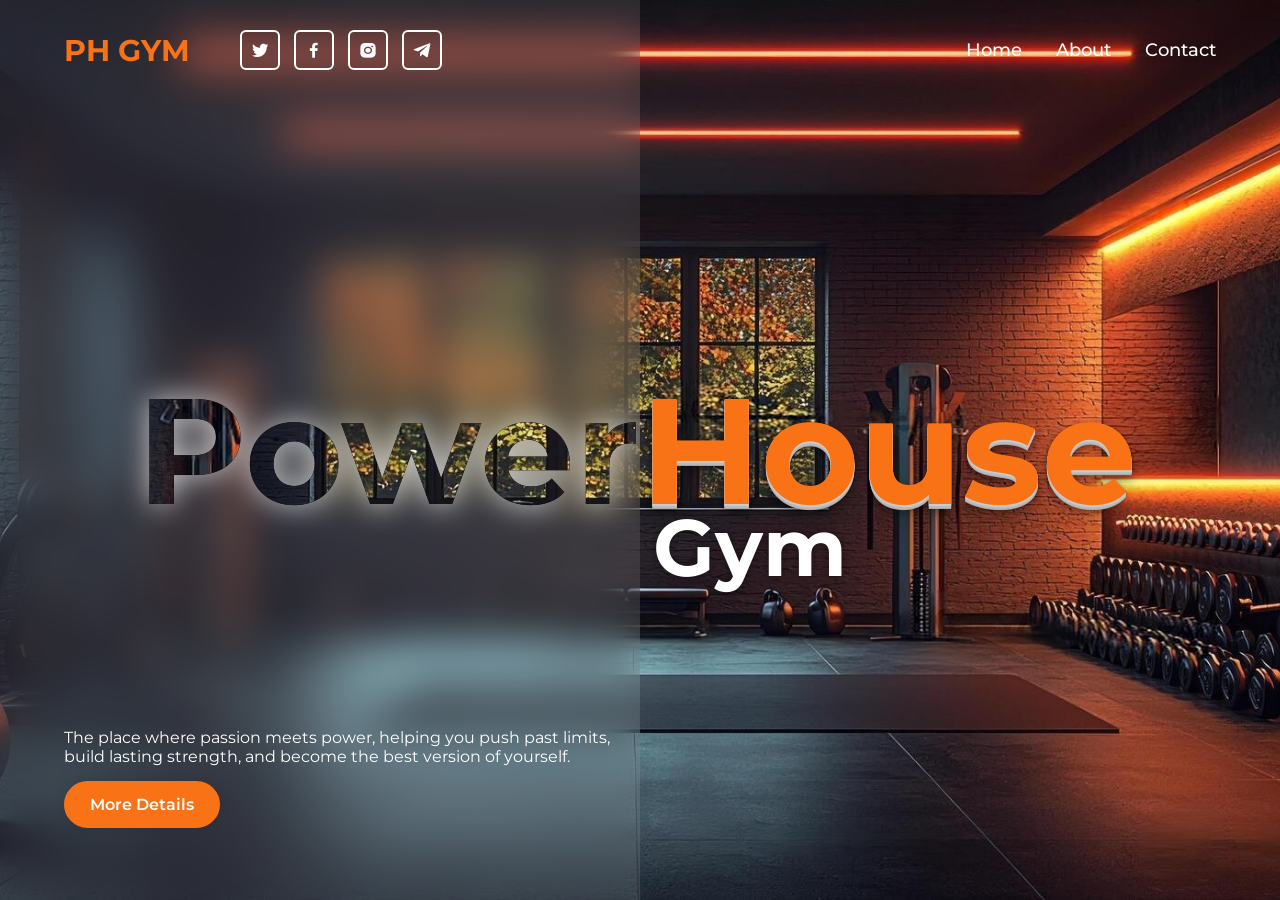
<file: index.html>
<!DOCTYPE html>
<html lang="en">
<head>
    <meta charset="UTF-8">
    <meta http-equiv="X-UA-Compatible" content="IE=edge">
    <meta name="viewport" content="width=device-width, initial-scale=1.0">
    <title>PH GYM</title>
    <link rel="stylesheet" href="style.css">
    <link href='https://unpkg.com/boxicons@2.1.4/css/boxicons.min.css' rel='stylesheet'>
    <script src="script.js"></script>
</head>

<body>

    <header class="header">
        <a href="#" class="logo">PH GYM</a>

        <div class="social-media">
            <a href="#"><i class='bx bxl-twitter' ></i></a>
            <a href="#"><i class='bx bxl-facebook'></i></a>
            <a href="#"><i class='bx bxl-instagram-alt' ></i></a>
            <a href="#"><i class='bx bxl-telegram' ></i></a>
        </div>

        <nav class="navbar">
            <a href="#">Home</a>
            <a href="about.html">About</a>
            <a href="contact.html">Contact</a>
        </nav>
    </header>

    <section class="banner">
        <div class="slider">

            <div class="slide active">
                <img src="gym.jpeg" alt="">
                <div class="left-info">
                    <div class="penetrte-blur">
                        <h1>Power</h1>
                    </div>
                    <div class="content">
                        <h3></h3>
                        <p>The place where passion meets power, 
                            helping you push past limits, build lasting strength, 
                            and become the best version of yourself.
                        </p>
                        <a href="#" class="btn">More Details</a>
                    </div>
                </div>
                <div class="right-info">
                    <h1>House</h1>
                    <h3>Gym</h3>
                </div>
            </div>

    </div>

        
    </section>

    <script src="script.js"></script>

</body>

</html>
</file>
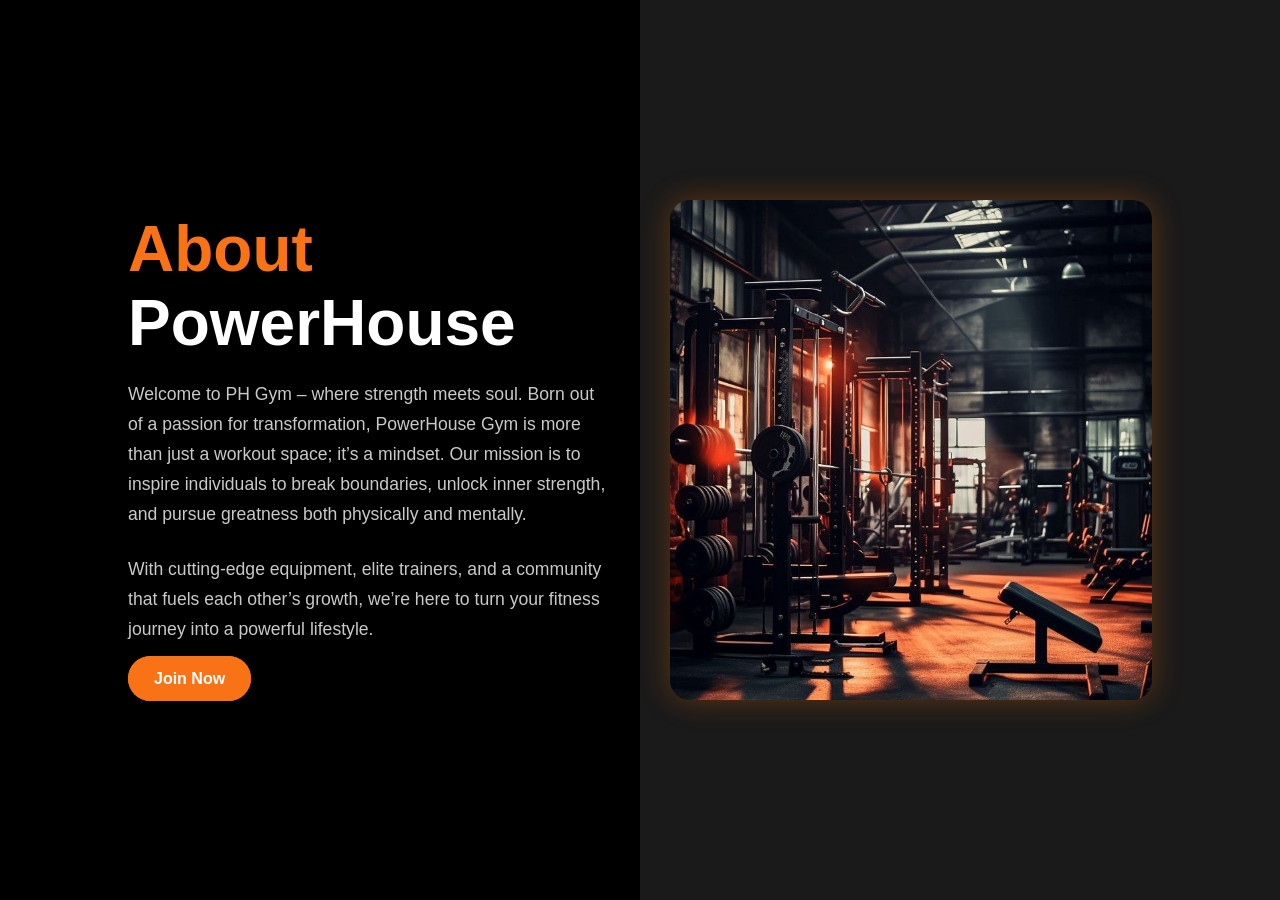
<file: about.html>
<!DOCTYPE html>
<html lang="en">
<head>
  <meta charset="UTF-8">
  <meta name="viewport" content="width=device-width, initial-scale=1.0">
  <title>About PH Gym</title>
  <link rel="stylesheet" href="style2.css">
</head>
<body>
  <section class="about-section">
    <div class="about-content">
      <h1><span>About</span> PowerHouse</h1>
      <p>
        Welcome to PH Gym – where strength meets soul. Born out of a passion for transformation, 
        PowerHouse Gym is more than just a workout space; it’s a mindset. Our mission is to inspire 
        individuals to break boundaries, unlock inner strength, and pursue greatness both physically and mentally.
      </p>
      <p>
        With cutting-edge equipment, elite trainers, and a community that fuels each other’s growth, 
        we’re here to turn your fitness journey into a powerful lifestyle.
      </p>
      <a href="contact.html" class="cta-button">Join Now</a>
    </div>
    <div class="about-image"></div>
  </section>
</body>
</html>
</file>
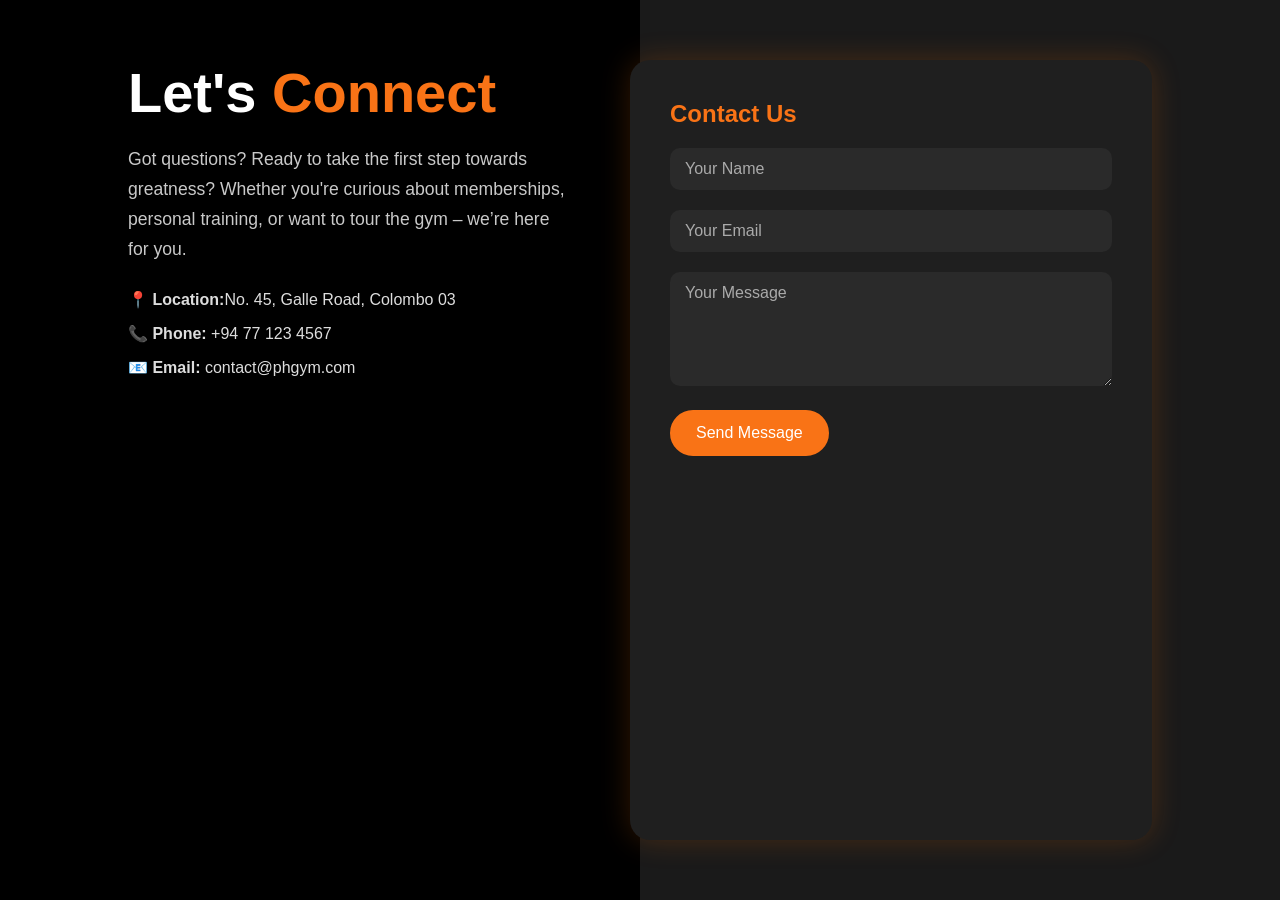
<file: contact.html>
<!DOCTYPE html>
<html lang="en">
<head>
  <meta charset="UTF-8" />
  <meta name="viewport" content="width=device-width, initial-scale=1.0"/>
  <title>Contact PowerHouse Gym</title>
  <link rel="stylesheet" href="style3.css" />
</head>
<body>
  <section class="contact-section">
    <div class="contact-info">
      <h1>Let's <span>Connect</span></h1>
      <p>
        Got questions? Ready to take the first step towards greatness? 
        Whether you're curious about memberships, personal training, or want to tour the gym – we’re here for you.
      </p>
      <ul>
        <li><strong>📍 Location:</strong>No. 45, Galle Road, Colombo 03</li>
        <li><strong>📞 Phone:</strong> +94 77 123 4567</li>
        <li><strong>📧 Email:</strong> contact@phgym.com</li>
      </ul>
    </div>
    
    <div class="contact-form">
      <form action="#" method="POST">
        <h2>Contact Us</h2>
        <input type="text" name="name" placeholder="Your Name" required />
        <input type="email" name="email" placeholder="Your Email" required />
        <textarea name="message" rows="5" placeholder="Your Message" required></textarea>
        <button type="submit">Send Message</button>
      </form>
    </div>
  </section>
</body>
</html>
</file>
<file: style.css>
@import url('https://fonts.googleapis.com/css2?family=Montserrat:wght@300;400;500;600;700;800;900&display=swap');

* {
    margin: 0;
    padding: 0;
    box-sizing: border-box;
    font-family: 'Montserrat', sans-serif;
  }

.header {
    position: fixed;
    top: 0;
    left: 0;
    width: 100%;
    padding: 30px 5%;
    background: transparent;
    display: flex;
    align-items: center;
    z-index: 100;
}

.logo {
    font-size: 30px;
    color: #f97316;
    text-decoration: none;
    font-weight: 700;
}

.social-media {
    margin: 0 auto 0 50px;
}

.social-media a {
    display: inline-flex;
    justify-content: center;
    align-items: center;
    width: 40px;
    height: 40px;
    background: transparent;
    border: 2px solid #fff;
    border-radius: 6px;
    text-decoration: none;
    margin-right: 10px;
    transition: .5s;
}

.social-media a:hover {
    background: #f97316;
    border: none;
}

.social-media a i {
    font-size: 20px;
    color: #fff;
    transition: .5s;
}

.social-media a:hover i {
    color: #444;
}

.navbar a {
    font-size: 18px;
    color: #fff;
    text-decoration: none;
    font-weight: 500;
    margin-left: 30px;
    text-shadow: 0 0 10px rgba(0, 0, 0, .2);
    transition: .5s;
}

.navbar a:hover {
    color: #f97316;
    transform: scale(1.05);
}

.banner {
    position: relative;
    width: 100%;
    height: 100wh;
}

.slider .slide {
    position: fixed;
    top: 0;
    left: 0;
    width: 100%;
    height: 100%;
    z-index: -1;
    overflow: hidden;
}

.slide img {
    width: 100%;
    height: 100%;
    object-fit: cover;
    pointer-events: none;
}

.slide .left-info {
    position: absolute;
    top: 0;
    left: 0;
    width: 50%;
    height: 100%;
}

.left-info .penetrte-blur {
    position: absolute;
    width: 100%;
    height: 100%;
    background: rgba(255, 255, 255, .1);
    backdrop-filter: blur(20px);
    display: flex;
    justify-content: flex-end;
    align-items: center;
    -webkit-mask: linear-gradient(#000 0 0),
    linear-gradient(#000 0 0);
    -webkit-mask-clip: text, padding-box;
    -webkit-mask-composite: xor;
}

.penetrte-blur h1 {
    font-size: 150px;
    text-shadow: 0 0 30px rgba(255, 255, 255, .8);
    
}

.left-info .content {
    position: absolute;
    bottom: 8%;
    left: 10%;
    color: #fff;
}

.content h3 {
    font-size: 20px;
}

.content p {
    font-size: 16px;
    margin: 10px 0 15px;
}

.content .btn {
    display: inline-block;
    padding: 13px 28px;
    background: #f97316;
    border: 2px solid #f97316;
    border-radius: 6px;
    padding: 12px 24px;
    border-radius: 30px;
    font-weight: bold;
    box-shadow: 0 0 10px rgba(0, 0, 0, .1);
    font-size: 16px;
    color: white;
    text-decoration: none;
    font-weight: 600;
    transition: .5s;
}

.content .btn:hover {
    background: transparent;
    color: #f97316;
    transform: scale(1.05);
}

.slide .right-info {
    position: absolute;
    top: 0;
    right: 0;
    width: 50%;
    height: 100%;
    display: flex;
    align-items: center;
}

.right-info h1 {
    font-size: 150px;
    color: #f97316;
    text-shadow:
        0 1px 0 #ccc,
        0 2px 0 #c9c9c9,
        0 3px 0 #bbb,
        0 4px 0 #b9b9b9,
        0 5px 0 #aaa,
        0 6px 1px rgba(0, 0, 0, .1),
        0 0 5px rgba(0, 0, 0, .1),
        0 1px 3px rgba(0, 0, 0, .3),
        0 3px 5px rgba(0, 0, 0, .2),
        0 5px 10px rgba(0, 0, 0, .25),
        0 10px 10px rgba(0, 0, 0, .2),
        0 20px 20px rgba(0, 0, 0, .15);
}

.right-info h3 {
    position: absolute;
    font-size: 80px;
    color: #fff;
    text-shadow: 0 0 10px rgba(0, 0, 0, .5);
    transform: translateY(100%);
    margin-left: 13px;
}

.navigation {
    position: fixed; /* changed from absolute to fixed */
    bottom: 20px;     /* adjusted spacing */
    right: 20px;
    z-index: 99;
}

.navigation span {
    display: inline-flex;
    justify-content: center;
    align-items: center;
    width: 50px;
    height: 50px;
    background: #fff;
    border: 2px solid #fff;
    border-radius: 6px;
    box-shadow: 0 0 10px rgba(0,0,0,0.5);
    margin-left: 10px;
    cursor: pointer;
    transition: .5s;
}

.navigation span:nth-child(1) {
    background: transparent;
}

.navigation span:nth-child(1) :hover {
    background: #fff;
}

.navigation span i {
    font-size: 45px;
    color: #444;
    transition: .5s;
}

.navigation span:nth-child(1) i {
    color: #fff;
}

.navigation span:nth-child(1):hover i {
    color: #444;
}
</file>
<file: style2.css>
* {
    margin: 0;
    padding: 0;
    box-sizing: border-box;
    font-family: 'Segoe UI', sans-serif;
  }
  
  body {
    background: #121212;
    color: #f5f5f5;
  }
  
  .about-section {
    display: flex;
    min-height: 100vh;
    align-items: center;
    justify-content: space-between;
    padding: 60px 10%;
    background: linear-gradient(90deg, #000000 50%, #1a1a1a 50%);
  }
  
  .about-content {
    flex: 1;
    padding-right: 60px;
  }
  
  .about-content h1 {
    font-size: 4rem;
    margin-bottom: 20px;
    color: white;
  }
  
  .about-content h1 span {
    color: #f97316;
  }
  
  .about-content p {
    font-size: 1.1rem;
    line-height: 1.7;
    margin-bottom: 25px;
    color: #c9c9c9;
  }
  
  .cta-button {
    background: #f97316;
    border: 2px solid #f97316;
    color: white;
    text-decoration: none;
    padding: 12px 24px;
    border-radius: 30px;
    font-weight: bold;
    transition: .5s;
  }
  
  .cta-button:hover {
    background: transparent;
    transform: scale(1.05);
    color: #f97316;
  }
  
  .about-image {
    flex: 1;
    background: url(gym2.jpg) no-repeat center center/cover;
    border-radius: 20px;
    height: 500px;
    box-shadow: 0 0 30px rgba(255, 115, 0, 0.3);
  }
</file>
<file: style3.css>
* {
    margin: 0;
    padding: 0;
    box-sizing: border-box;
    font-family: 'Segoe UI', sans-serif;
  }
  
  body {
    background: #121212;
    color: #fff;
  }
  
  .contact-section {
    display: flex;
    min-height: 100vh;
    padding: 60px 10%;
    background: linear-gradient(90deg, #000 50%, #1a1a1a 50%);
  }
  
  .contact-info {
    flex: 1;
    padding-right: 60px;
  }
  
  .contact-info h1 {
    font-size: 3.5rem;
    margin-bottom: 20px;
  }
  
  .contact-info h1 span {
    color: #f97316;
  }
  
  .contact-info p {
    font-size: 1.1rem;
    line-height: 1.7;
    margin-bottom: 25px;
    color: #c9c9c9;
  }
  
  .contact-info ul {
    list-style: none;
  }
  
  .contact-info ul li {
    margin-bottom: 15px;
    font-size: 1rem;
    color: #ddd;
  }
  
  .contact-form {
    flex: 1;
    background: #1f1f1f;
    padding: 40px;
    border-radius: 20px;
    box-shadow: 0 0 30px rgba(255, 115, 0, 0.2);
  }
  
  .contact-form h2 {
    color: #f97316;
    margin-bottom: 20px;
  }
  
  .contact-form input,
  .contact-form textarea {
    width: 100%;
    background: #2a2a2a;
    border: none;
    padding: 12px 15px;
    margin-bottom: 20px;
    color: #fff;
    border-radius: 10px;
    font-size: 1rem;
  }
  
  .contact-form input::placeholder,
  .contact-form textarea::placeholder {
    color: #aaa;
  }
  
  .contact-form button {
    background: #f97316;
    border: 2px solid #f97316;
    color: #fff;
    padding: 12px 24px;
    border-radius: 30px;
    font-size: 1rem;
    cursor: pointer;
    transition: 0.3s ease;
    transition: .5s;
  }
  
  .contact-form button:hover {
    background: transparent;
    transform: scale(1.05);
    color: #f97316;
  }
</file>
